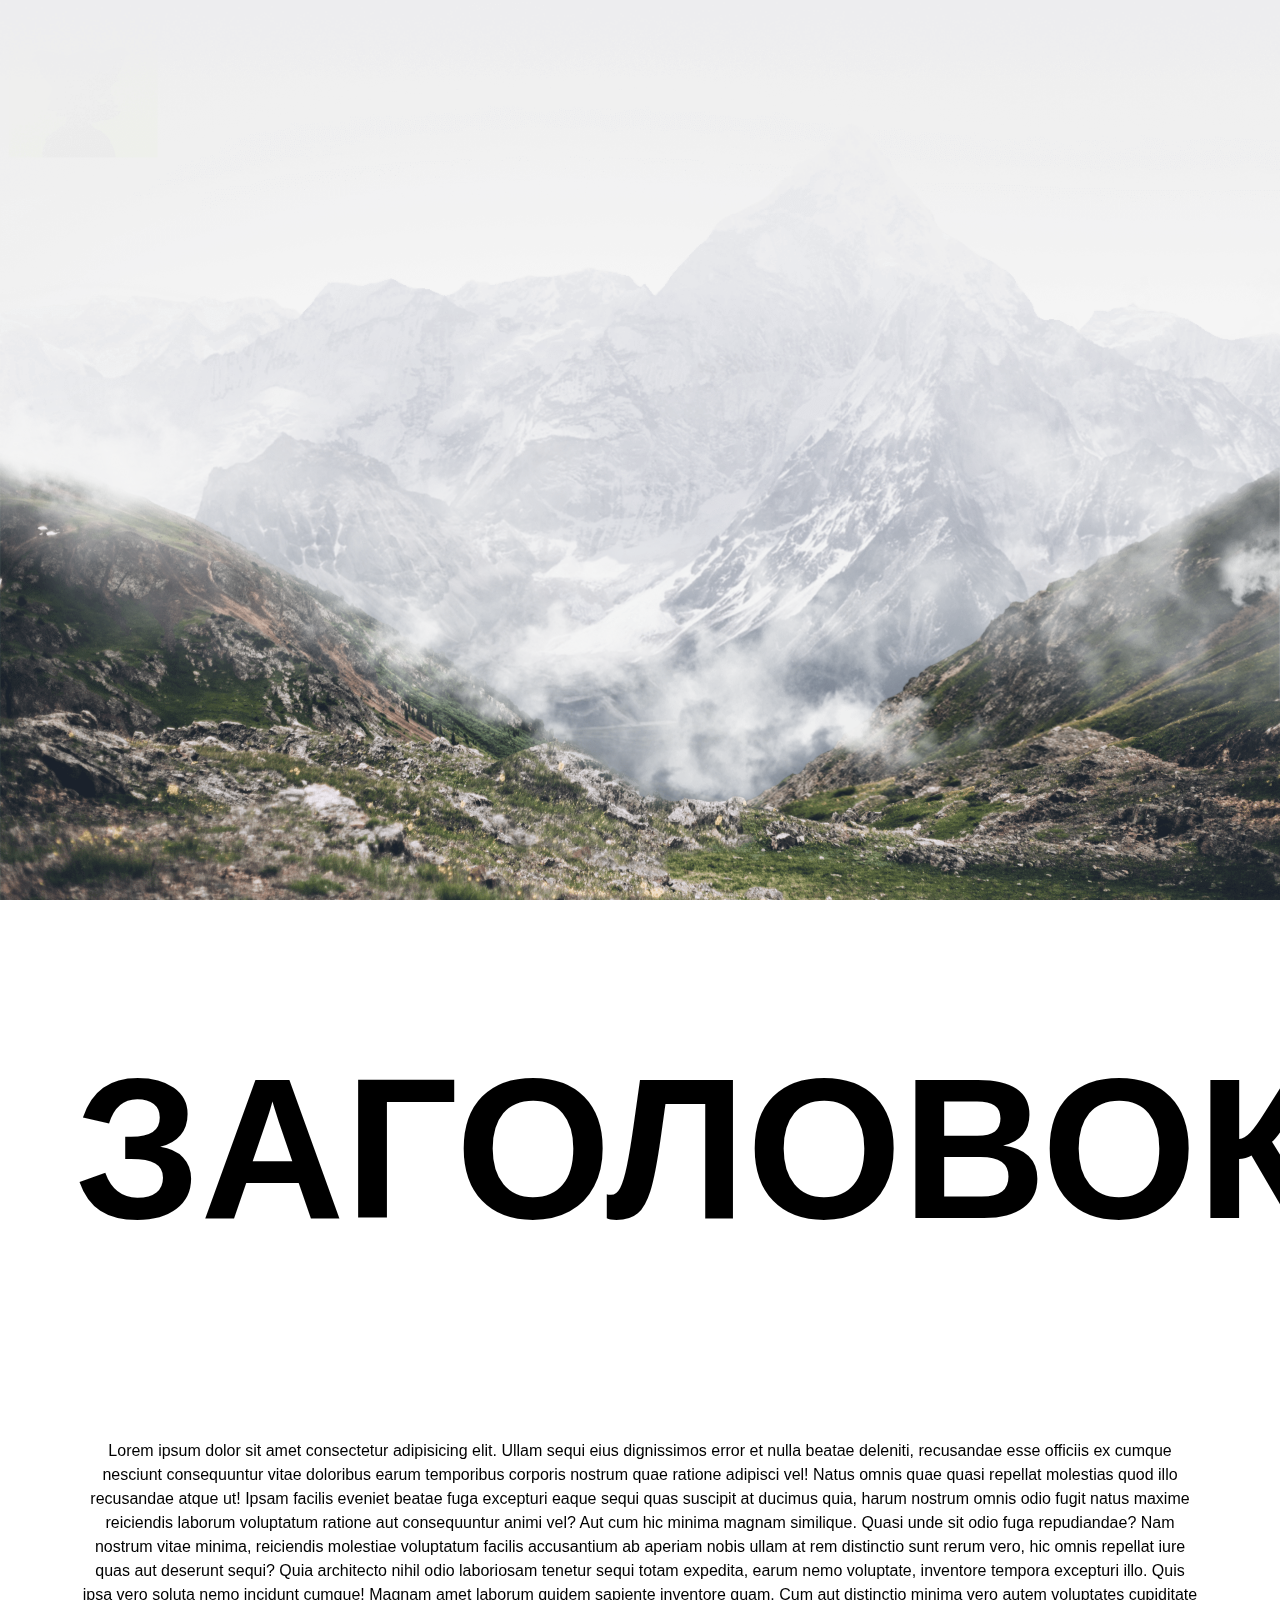
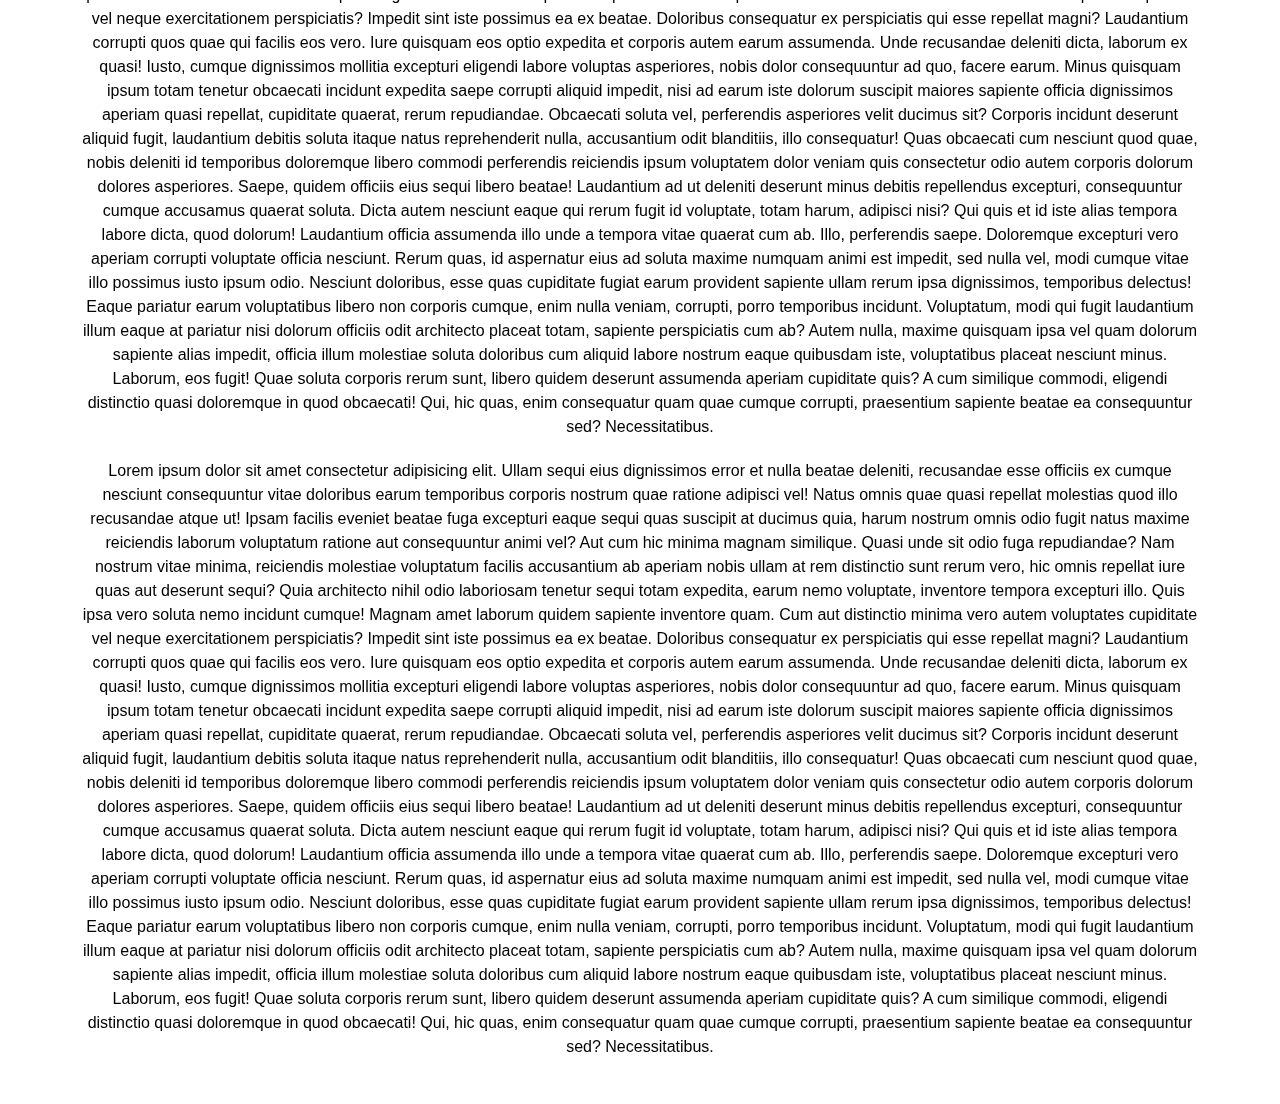
<file: index.html>
<!DOCTYPE html>
<html lang="en">
  <head>
    <meta charset="UTF-8" />
    <meta http-equiv="X-UA-Compatible" content="IE=edge" />
    <meta name="viewport" content="width=device-width, initial-scale=1.0" />
    <link rel="stylesheet" href="css/style.min.css" />
    <title>Главная</title>
  </head>

  <body>
    <main>
      <span><img width="150" src="img/PFP.png" alt="" /></span>
    </main>
    <div class="wrapper">
      <div class="page">
        <div class="parallax">
          <div class="parallax__montain parallax__montain_1"></div>
          <div class="parallax__montain parallax__montain_2"></div>
          <div class="parallax__montain parallax__montain_3"></div>
          <div class="parallax__fog"></div>
        </div>
        <div class="content">
          <div class="content__body">
            <div class="content__header">
              <h1 class="content__title">Заголовок</h1>
              <!-- <h2 class="content__subtitle">Lorem ipsum dolor sit amet!</h2> -->
            </div>
            <div class="content__article">
              <p>
                Lorem ipsum dolor sit amet consectetur adipisicing elit. Ullam
                sequi eius dignissimos error et nulla beatae deleniti,
                recusandae esse officiis ex cumque nesciunt consequuntur vitae
                doloribus earum temporibus corporis nostrum quae ratione
                adipisci vel! Natus omnis quae quasi repellat molestias quod
                illo recusandae atque ut! Ipsam facilis eveniet beatae fuga
                excepturi eaque sequi quas suscipit at ducimus quia, harum
                nostrum omnis odio fugit natus maxime reiciendis laborum
                voluptatum ratione aut consequuntur animi vel? Aut cum hic
                minima magnam similique. Quasi unde sit odio fuga repudiandae?
                Nam nostrum vitae minima, reiciendis molestiae voluptatum
                facilis accusantium ab aperiam nobis ullam at rem distinctio
                sunt rerum vero, hic omnis repellat iure quas aut deserunt
                sequi? Quia architecto nihil odio laboriosam tenetur sequi totam
                expedita, earum nemo voluptate, inventore tempora excepturi
                illo. Quis ipsa vero soluta nemo incidunt cumque! Magnam amet
                laborum quidem sapiente inventore quam. Cum aut distinctio
                minima vero autem voluptates cupiditate vel neque exercitationem
                perspiciatis? Impedit sint iste possimus ea ex beatae. Doloribus
                consequatur ex perspiciatis qui esse repellat magni? Laudantium
                corrupti quos quae qui facilis eos vero. Iure quisquam eos optio
                expedita et corporis autem earum assumenda. Unde recusandae
                deleniti dicta, laborum ex quasi! Iusto, cumque dignissimos
                mollitia excepturi eligendi labore voluptas asperiores, nobis
                dolor consequuntur ad quo, facere earum. Minus quisquam ipsum
                totam tenetur obcaecati incidunt expedita saepe corrupti aliquid
                impedit, nisi ad earum iste dolorum suscipit maiores sapiente
                officia dignissimos aperiam quasi repellat, cupiditate quaerat,
                rerum repudiandae. Obcaecati soluta vel, perferendis asperiores
                velit ducimus sit? Corporis incidunt deserunt aliquid fugit,
                laudantium debitis soluta itaque natus reprehenderit nulla,
                accusantium odit blanditiis, illo consequatur! Quas obcaecati
                cum nesciunt quod quae, nobis deleniti id temporibus doloremque
                libero commodi perferendis reiciendis ipsum voluptatem dolor
                veniam quis consectetur odio autem corporis dolorum dolores
                asperiores. Saepe, quidem officiis eius sequi libero beatae!
                Laudantium ad ut deleniti deserunt minus debitis repellendus
                excepturi, consequuntur cumque accusamus quaerat soluta. Dicta
                autem nesciunt eaque qui rerum fugit id voluptate, totam harum,
                adipisci nisi? Qui quis et id iste alias tempora labore dicta,
                quod dolorum! Laudantium officia assumenda illo unde a tempora
                vitae quaerat cum ab. Illo, perferendis saepe. Doloremque
                excepturi vero aperiam corrupti voluptate officia nesciunt.
                Rerum quas, id aspernatur eius ad soluta maxime numquam animi
                est impedit, sed nulla vel, modi cumque vitae illo possimus
                iusto ipsum odio. Nesciunt doloribus, esse quas cupiditate
                fugiat earum provident sapiente ullam rerum ipsa dignissimos,
                temporibus delectus! Eaque pariatur earum voluptatibus libero
                non corporis cumque, enim nulla veniam, corrupti, porro
                temporibus incidunt. Voluptatum, modi qui fugit laudantium illum
                eaque at pariatur nisi dolorum officiis odit architecto placeat
                totam, sapiente perspiciatis cum ab? Autem nulla, maxime
                quisquam ipsa vel quam dolorum sapiente alias impedit, officia
                illum molestiae soluta doloribus cum aliquid labore nostrum
                eaque quibusdam iste, voluptatibus placeat nesciunt minus.
                Laborum, eos fugit! Quae soluta corporis rerum sunt, libero
                quidem deserunt assumenda aperiam cupiditate quis? A cum
                similique commodi, eligendi distinctio quasi doloremque in quod
                obcaecati! Qui, hic quas, enim consequatur quam quae cumque
                corrupti, praesentium sapiente beatae ea consequuntur sed?
                Necessitatibus.
              </p>
              <p>
                Lorem ipsum dolor sit amet consectetur adipisicing elit. Ullam
                sequi eius dignissimos error et nulla beatae deleniti,
                recusandae esse officiis ex cumque nesciunt consequuntur vitae
                doloribus earum temporibus corporis nostrum quae ratione
                adipisci vel! Natus omnis quae quasi repellat molestias quod
                illo recusandae atque ut! Ipsam facilis eveniet beatae fuga
                excepturi eaque sequi quas suscipit at ducimus quia, harum
                nostrum omnis odio fugit natus maxime reiciendis laborum
                voluptatum ratione aut consequuntur animi vel? Aut cum hic
                minima magnam similique. Quasi unde sit odio fuga repudiandae?
                Nam nostrum vitae minima, reiciendis molestiae voluptatum
                facilis accusantium ab aperiam nobis ullam at rem distinctio
                sunt rerum vero, hic omnis repellat iure quas aut deserunt
                sequi? Quia architecto nihil odio laboriosam tenetur sequi totam
                expedita, earum nemo voluptate, inventore tempora excepturi
                illo. Quis ipsa vero soluta nemo incidunt cumque! Magnam amet
                laborum quidem sapiente inventore quam. Cum aut distinctio
                minima vero autem voluptates cupiditate vel neque exercitationem
                perspiciatis? Impedit sint iste possimus ea ex beatae. Doloribus
                consequatur ex perspiciatis qui esse repellat magni? Laudantium
                corrupti quos quae qui facilis eos vero. Iure quisquam eos optio
                expedita et corporis autem earum assumenda. Unde recusandae
                deleniti dicta, laborum ex quasi! Iusto, cumque dignissimos
                mollitia excepturi eligendi labore voluptas asperiores, nobis
                dolor consequuntur ad quo, facere earum. Minus quisquam ipsum
                totam tenetur obcaecati incidunt expedita saepe corrupti aliquid
                impedit, nisi ad earum iste dolorum suscipit maiores sapiente
                officia dignissimos aperiam quasi repellat, cupiditate quaerat,
                rerum repudiandae. Obcaecati soluta vel, perferendis asperiores
                velit ducimus sit? Corporis incidunt deserunt aliquid fugit,
                laudantium debitis soluta itaque natus reprehenderit nulla,
                accusantium odit blanditiis, illo consequatur! Quas obcaecati
                cum nesciunt quod quae, nobis deleniti id temporibus doloremque
                libero commodi perferendis reiciendis ipsum voluptatem dolor
                veniam quis consectetur odio autem corporis dolorum dolores
                asperiores. Saepe, quidem officiis eius sequi libero beatae!
                Laudantium ad ut deleniti deserunt minus debitis repellendus
                excepturi, consequuntur cumque accusamus quaerat soluta. Dicta
                autem nesciunt eaque qui rerum fugit id voluptate, totam harum,
                adipisci nisi? Qui quis et id iste alias tempora labore dicta,
                quod dolorum! Laudantium officia assumenda illo unde a tempora
                vitae quaerat cum ab. Illo, perferendis saepe. Doloremque
                excepturi vero aperiam corrupti voluptate officia nesciunt.
                Rerum quas, id aspernatur eius ad soluta maxime numquam animi
                est impedit, sed nulla vel, modi cumque vitae illo possimus
                iusto ipsum odio. Nesciunt doloribus, esse quas cupiditate
                fugiat earum provident sapiente ullam rerum ipsa dignissimos,
                temporibus delectus! Eaque pariatur earum voluptatibus libero
                non corporis cumque, enim nulla veniam, corrupti, porro
                temporibus incidunt. Voluptatum, modi qui fugit laudantium illum
                eaque at pariatur nisi dolorum officiis odit architecto placeat
                totam, sapiente perspiciatis cum ab? Autem nulla, maxime
                quisquam ipsa vel quam dolorum sapiente alias impedit, officia
                illum molestiae soluta doloribus cum aliquid labore nostrum
                eaque quibusdam iste, voluptatibus placeat nesciunt minus.
                Laborum, eos fugit! Quae soluta corporis rerum sunt, libero
                quidem deserunt assumenda aperiam cupiditate quis? A cum
                similique commodi, eligendi distinctio quasi doloremque in quod
                obcaecati! Qui, hic quas, enim consequatur quam quae cumque
                corrupti, praesentium sapiente beatae ea consequuntur sed?
                Necessitatibus.
              </p>
            </div>
          </div>
        </div>
      </div>
    </div>
    <!-- Подключаем JQuery -->
    <script src="https://code.jquery.com/jquery-3.3.1.min.js"></script>
    <script src="js/script.js"></script>
  </body>
</html>
</file>
<file: css/style.min.css>
@font-face {
  font-family: Banty Bold;
  font-display: swap;
  src: url("../fonts/Banty Bold.woff2") format("woff2"), url("../fonts/Banty Bold.woff") format("woff");
  font-weight: 400;
  font-style: normal;
}
html,
body {
  height: 100%;
}

body {
  font-family: Arial, "Helvetica Neue", Helvetica, sans-serif;
}

.wrapper {
  width: 100%;
  min-height: 100%;
  overflow: hidden;
}

.page {
  position: absolute;
  width: 100%;
  height: 100%;
  top: 0;
  left: 0;
}

.parallax {
  position: relative;
  height: 100%;
}
.parallax__montain {
  position: fixed;
  width: 100%;
  height: 100%;
  top: 0;
  left: 0;
}
.parallax__montain_1 {
  background: url("../img/m_1.png") 0 0/cover no-repeat;
}
.parallax__montain_2 {
  z-index: 1;
  background: url("../img/m_2.png") bottom right/45% no-repeat;
}
.parallax__montain_3 {
  z-index: 1;
  background: url("../img/m_3.png") bottom left/100% no-repeat;
}
.parallax__fog {
  background: url("../img/fog_1.png") bottom/100% no-repeat;
  position: fixed;
  height: 100%;
  width: 100%;
  top: 0;
  left: 0;
  z-index: 2;
}

.content {
  position: relative;
}
.content__body {
  max-width: 1170px;
  margin: 0 auto;
}
.content__header {
  text-align: center;
  text-transform: uppercase;
  margin-bottom: 20px;
  padding: 0 20px;
}
.content__title {
  font-size: 200px;
}
.content__subtitle {
  font-size: 120px;
}
.content__article {
  padding: 25px;
  font-size: 16px;
  line-height: 24px;
  text-align: center;
}
.content__article p {
  margin-bottom: 20px;
}
</file>
